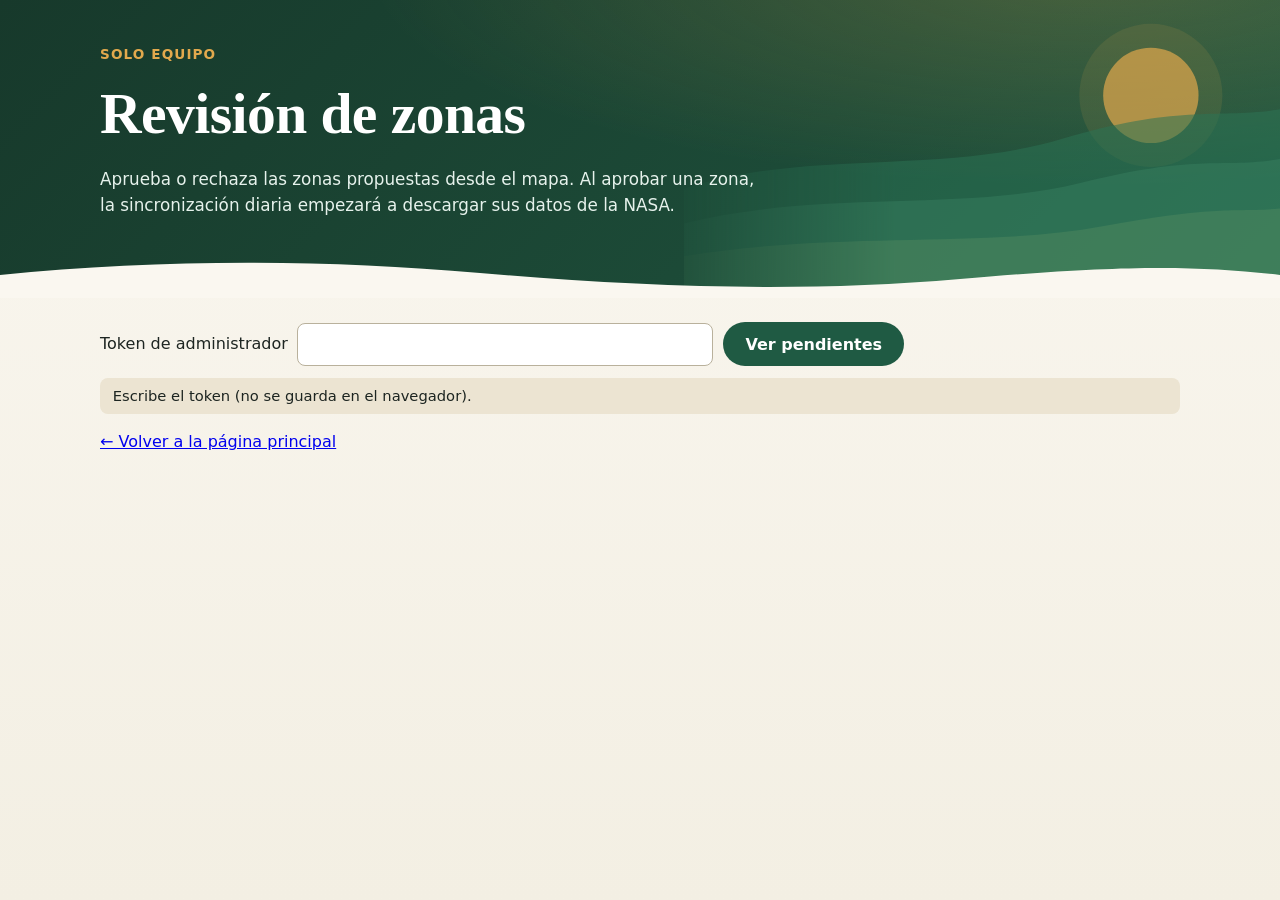
<file: frontend/admin.html>
<!DOCTYPE html>
<html lang="es">
<head>
  <meta charset="utf-8">
  <meta name="viewport" content="width=device-width, initial-scale=1">
  <meta name="robots" content="noindex">
  <title>TerraShift · Revisión de zonas</title>
  <link rel="icon" type="image/png" sizes="32x32" href="./img/favicon-32.png">
  <link rel="apple-touch-icon" href="./img/apple-touch-icon.png">
  <link rel="stylesheet" href="./styles.css">
</head>
<body>
  <header class="hero">
    <div class="wrap">
      <p class="eyebrow">Solo equipo</p>
      <h1>Revisión de zonas</h1>
      <p class="lead">Aprueba o rechaza las zonas propuestas desde el mapa. Al aprobar una zona, la sincronización diaria empezará a descargar sus datos de la NASA.</p>
    </div>
  </header>
  <main class="wrap admin">
    <form id="admin-form" class="admin__row">
      <label for="token">Token de administrador</label>
      <input id="token" type="password" autocomplete="off" spellcheck="false">
      <button type="submit">Ver pendientes</button>
    </form>
    <p id="admin-msg" class="zone-msg zone-msg--info" role="status" aria-live="polite">Escribe el token (no se guarda en el navegador).</p>
    <section id="pending" aria-label="Zonas pendientes"></section>
    <p><a href="./index.html">← Volver a la página principal</a></p>
  </main>
  <script src="./config.js?v=20261115b"></script>
  <script src="./admin.js?v=20261115b"></script>
</body>
</html>
</file>
<file: frontend/styles.css>
:root {
  --green-900: #17392b;
  --green-700: #1f5a43;
  --sand-50: #faf7f0;
  --sand-200: #ece4d2;
  --ink: #1d2521;
  --muted: #55615b;
  --amber: #9a5b00;
  --amber-bg: #fff1d6;
  --live-bg: #dcf1e5;
  --error: #8f1d1d;
  --error-bg: #fbe3e3;
  --radius: 12px;
}

* { box-sizing: border-box; }

body {
  margin: 0;
  font-family: system-ui, -apple-system, "Segoe UI", Roboto, sans-serif;
  color: var(--ink);
  background: var(--sand-50);
  line-height: 1.55;
}

.wrap { width: min(1080px, 100% - 2rem); margin-inline: auto; }

.hero { background: var(--green-900); color: #fff; padding: 2.5rem 0 2rem; }
.hero h1 { margin: 0.25rem 0 0.5rem; font-size: clamp(2rem, 5vw, 3rem); letter-spacing: -0.02em; }
.hero__row { display: flex; align-items: center; gap: 1.5rem; }
.hero__logo { flex: none; width: 112px; height: 112px; border-radius: 50%; }
.hero__text { min-width: 0; }
.eyebrow { margin: 0; font-size: 0.85rem; text-transform: uppercase; letter-spacing: 0.08em; color: #bfe0cf; }
.lead { margin: 0; max-width: 62ch; color: #e6f2ec; font-size: 1.05rem; }

.controls { display: flex; flex-wrap: wrap; gap: 0.75rem; align-items: center; margin: 1.5rem 0 1rem; }
.controls label { font-weight: 600; }
.controls input, .controls select {
  flex: 1 1 12rem; max-width: 20rem; padding: 0.6rem 0.8rem;
  border: 1px solid #b9b19c; border-radius: 8px; font: inherit; background: #fff;
}
.controls button {
  padding: 0.6rem 1.2rem; border: 0; border-radius: 8px; font: inherit; font-weight: 600;
  background: var(--green-700); color: #fff; cursor: pointer;
}
.controls button:hover:not(:disabled) { background: var(--green-900); }
.controls button:disabled { opacity: 0.6; cursor: progress; }
.controls :focus-visible, a:focus-visible { outline: 3px solid #e0a43a; outline-offset: 2px; }

.status {
  display: inline-block; margin: 0 0 1rem; padding: 0.35rem 0.8rem;
  border-radius: 999px; font-size: 0.9rem; font-weight: 600; background: var(--sand-200);
}
.status--live { background: var(--live-bg); color: var(--green-900); }
.status--backup { background: var(--amber-bg); color: var(--amber); }
.status--error { background: var(--error-bg); color: var(--error); }

.note {
  margin: 0 0 1.25rem; padding: 0.75rem 1rem; border-left: 4px solid var(--amber);
  background: var(--amber-bg); border-radius: 0 8px 8px 0;
}

.grid { display: grid; gap: 1.25rem; grid-template-columns: repeat(auto-fit, minmax(300px, 1fr)); margin-bottom: 2.5rem; }

.card {
  background: #fff; border: 1px solid var(--sand-200); border-radius: var(--radius);
  padding: 1.25rem; box-shadow: 0 1px 2px rgba(0, 0, 0, 0.04);
}
.card__code {
  display: inline-block; padding: 0.1rem 0.6rem; border-radius: 6px;
  background: var(--green-700); color: #fff; font-weight: 700; font-size: 0.85rem;
}
.card__title { margin: 0.6rem 0 0.25rem; font-size: 1.25rem; }
.card__focus { margin: 0 0 1rem; color: var(--muted); }
.empty { margin: 0; padding: 0.75rem; background: var(--sand-50); border-radius: 8px; color: var(--muted); font-size: 0.95rem; }

.indicators { width: 100%; border-collapse: collapse; font-size: 0.9rem; }
.indicators th, .indicators td { text-align: left; padding: 0.4rem 0.5rem; border-bottom: 1px solid var(--sand-200); }
.indicators th { color: var(--muted); font-weight: 600; }

.footer { padding: 1.5rem 0 3rem; color: var(--muted); font-size: 0.9rem; border-top: 1px solid var(--sand-200); }
.footer a { color: var(--green-700); }

/* --- Panel de datos de la NASA --- */
.panel {
  margin: 0 0 1.5rem; padding: 1.1rem 1.25rem; background: #fff;
  border: 1px solid var(--sand-200); border-radius: var(--radius);
}
.panel h2 { margin: 0 0 0.25rem; font-size: 1.15rem; }
.panel__lead { margin: 0 0 0.9rem; color: var(--muted); }
.table-wrap { overflow-x: auto; }
.badge { display: inline-block; padding: 0.1rem 0.55rem; border-radius: 999px; font-size: 0.82rem; font-weight: 600; white-space: nowrap; }
.badge--ok { background: var(--live-bg); color: var(--green-900); }
.badge--late { background: var(--amber-bg); color: var(--amber); }
.badge--error { background: var(--error-bg); color: var(--error); }
.badge--none { background: var(--sand-200); color: var(--muted); }
.charts { display: grid; gap: 1rem; grid-template-columns: repeat(auto-fit, minmax(260px, 1fr)); margin-top: 1rem; }
.chart { margin: 0; }
.chart figcaption { font-size: 0.9rem; font-weight: 600; margin-bottom: 0.25rem; }
.chart__svg { width: 100%; height: auto; display: block; }
.chart__axis { stroke: #b9b19c; stroke-width: 1; }
.chart__tick { font-size: 9px; fill: var(--muted); }
.chart__bar { fill: var(--green-700); }
.chart__line { fill: none; stroke: var(--green-700); stroke-width: 2; }
.chart__dot { fill: var(--green-900); }

/* --- Mapa de zonas --- */
.zone-map { height: 380px; border-radius: 8px; border: 1px solid var(--sand-200); z-index: 0; }
.zone-form { display: flex; flex-wrap: wrap; gap: 0.6rem; align-items: center; margin-top: 0.75rem; }
.zone-form label { font-weight: 600; }
.zone-form input {
  flex: 1 1 14rem; max-width: 22rem; padding: 0.5rem 0.7rem;
  border: 1px solid #b9b19c; border-radius: 8px; font: inherit; background: #fff;
}
.zone-form button, .admin button {
  padding: 0.5rem 1rem; border: 0; border-radius: 8px; font: inherit; font-weight: 600;
  background: var(--green-700); color: #fff; cursor: pointer;
}
.zone-form button:hover:not(:disabled), .admin button:hover:not(:disabled) { background: var(--green-900); }
.zone-form button:disabled, .admin button:disabled { opacity: 0.5; cursor: not-allowed; }
.zone-form .button--ghost, .admin .button--ghost { background: var(--sand-200); color: var(--ink); }
.zone-form .button--ghost:hover:not(:disabled), .admin .button--ghost:hover:not(:disabled) { background: #ddd3bb; }
.zone-form :focus-visible, .admin :focus-visible { outline: 3px solid #e0a43a; outline-offset: 2px; }
.zone-msg { margin: 0.6rem 0 0; padding: 0.4rem 0.8rem; border-radius: 8px; font-size: 0.92rem; }
.zone-msg--info { background: var(--sand-200); }
.zone-msg--ok { background: var(--live-bg); color: var(--green-900); }
.zone-msg--error { background: var(--error-bg); color: var(--error); }

/* --- Página de administración --- */
.admin { margin: 1.5rem auto 3rem; }
.admin__row { display: flex; flex-wrap: wrap; gap: 0.6rem; align-items: center; margin: 0.75rem 0; }
.admin__row input { flex: 1 1 16rem; max-width: 26rem; padding: 0.5rem 0.7rem; border: 1px solid #b9b19c; border-radius: 8px; font: inherit; }
.admin__item { display: flex; flex-wrap: wrap; gap: 0.75rem; align-items: center; justify-content: space-between; padding: 0.8rem 1rem; margin: 0.6rem 0; background: #fff; border: 1px solid var(--sand-200); border-radius: var(--radius); }
.admin__item h3 { margin: 0; font-size: 1rem; }
.admin__item p { margin: 0.15rem 0 0; color: var(--muted); font-size: 0.88rem; }
.admin__actions { display: flex; gap: 0.5rem; }

.reading { margin-top: 1.25rem; padding: 1rem 1.1rem; background: #f4f1e6; border-left: 4px solid var(--green-700); border-radius: 8px; }
.reading h3 { margin: 0 0 0.5rem; font-size: 1.05rem; }
.reading ul { margin: 0; padding-left: 1.2rem; }
.reading li { margin: 0.45rem 0; line-height: 1.5; }
.reading__note { margin: 0.75rem 0 0; font-size: 0.85rem; color: #5a5648; }

.indicators td.best { font-weight: 700; color: var(--green-900); background: #e9f3ec; }

.interpretation__title { margin: 1.1rem 0 0.35rem; font-size: 1.02rem; color: var(--green-900); }
.interpretation__list { margin: 0; padding-left: 1.2rem; }
.interpretation__list li { margin: 0.5rem 0; line-height: 1.55; }
.interpretation__why { display: block; margin-top: 0.15rem; font-size: 0.8rem; color: #6a6657; }

/* Tablas en pantallas angostas: cada fila pasa a ser una tarjeta con "título: valor". */
@media (max-width: 720px) {
  .table-wrap { overflow-x: visible; }
  .indicators, .indicators tbody, .indicators tr, .indicators td { display: block; width: 100%; }
  .indicators thead { position: absolute; left: -9999px; top: auto; width: 1px; height: 1px; overflow: hidden; }
  .indicators tr { margin: 0 0 0.75rem; padding: 0.2rem 0.6rem; background: #fff; border: 1px solid var(--sand-200); border-radius: 8px; }
  .indicators td { display: flex; justify-content: space-between; align-items: baseline; gap: 1rem; padding: 0.4rem 0; border-bottom: 1px dashed var(--sand-200); text-align: right; overflow-wrap: anywhere; }
  .indicators td:last-child { border-bottom: 0; }
  .indicators td::before { content: attr(data-label); flex: 0 0 38%; text-align: left; font-weight: 600; color: var(--muted); }
  .indicators td.best { background: #e9f3ec; padding-inline: 0.4rem; margin-inline: -0.4rem; width: calc(100% + 0.8rem); }
}

/* Tabla comparativa agrupada y tarjetas por estrategia */
.indicators tr.group th { padding-top: 0.9rem; font-size: 0.95rem; color: var(--green-900); background: #f4f1e6; border-bottom: 1px solid var(--sand-200); }
.indicators td:first-child { width: 34%; }
.card { min-width: 0; }
.card__groups { margin-top: 0.5rem; }
.card__group { margin: 0.9rem 0 0.25rem; font-size: 0.95rem; color: var(--green-900); }
.card__metrics { list-style: none; margin: 0; padding: 0; }
.card__metrics li { display: flex; flex-wrap: wrap; justify-content: space-between; gap: 0.15rem 0.75rem; padding: 0.35rem 0; border-bottom: 1px dashed var(--sand-200); font-size: 0.9rem; }
.card__metric-name { color: var(--muted); }
.card__metric-value { margin-left: auto; text-align: right; font-weight: 600; overflow-wrap: anywhere; }
@media (max-width: 720px) {
  .indicators tr.group { padding: 0; margin: 0.75rem 0 0.25rem; background: transparent; border: 0; }
  .indicators tr.group th { display: block; width: 100%; padding: 0.4rem 0.6rem; border-radius: 6px; }
  .indicators td:first-child { width: 100%; }
}

.summary { margin: 1rem 0; padding: 1rem 1.2rem; background: #e9f3ec; border-left: 5px solid var(--green-700); border-radius: 10px; }
.summary h2 { margin: 0 0 0.4rem; font-size: 1.05rem; color: var(--green-900); }
.summary__line { margin: 0.35rem 0; font-size: 1.02rem; line-height: 1.5; }

@media (max-width: 720px) {
  .hero__row { flex-direction: column; align-items: flex-start; gap: 1rem; }
  .hero__logo { width: 88px; height: 88px; }
}

/* ===== Estética: colores del logo, orden, desplegables y animaciones ===== */
:root {
  --terra: #b4563a;
  --ocre: #e2a94d;
  --cream: #f4eedd;
  --shadow: 0 1px 2px rgba(23, 57, 43, 0.06), 0 8px 24px rgba(23, 57, 43, 0.07);
  --shadow-up: 0 2px 4px rgba(23, 57, 43, 0.08), 0 14px 32px rgba(23, 57, 43, 0.12);
}
html { scroll-behavior: smooth; }
body { background: linear-gradient(180deg, var(--sand-50) 0%, #f3efe3 100%) fixed; }

/* Encabezado con degradado y borde ondulado */
.hero {
  position: relative; overflow: hidden; padding: 2.75rem 0 5rem;
  background: radial-gradient(1200px 360px at 85% -10%, rgba(226, 169, 77, 0.22), transparent 60%),
              linear-gradient(135deg, var(--green-900) 0%, #1c4a37 60%, var(--green-700) 100%);
}
.hero::after {
  content: ""; position: absolute; left: 0; right: 0; bottom: -1px; height: 44px;
  background: var(--sand-50);
  -webkit-mask: url("data:image/svg+xml,%3Csvg xmlns='http://www.w3.org/2000/svg' viewBox='0 0 1200 44' preserveAspectRatio='none'%3E%3Cpath d='M0 44V20C150 4 300 4 450 18s300 20 450 6 220-14 300-4v24z'/%3E%3C/svg%3E") center / 100% 100% no-repeat;
          mask: url("data:image/svg+xml,%3Csvg xmlns='http://www.w3.org/2000/svg' viewBox='0 0 1200 44' preserveAspectRatio='none'%3E%3Cpath d='M0 44V20C150 4 300 4 450 18s300 20 450 6 220-14 300-4v24z'/%3E%3C/svg%3E") center / 100% 100% no-repeat;
}
.hero__logo { box-shadow: 0 0 0 4px rgba(226, 169, 77, 0.35), 0 10px 28px rgba(0, 0, 0, 0.35); }
.eyebrow { color: var(--ocre); font-weight: 600; }

/* Formulario centrado y montado sobre el encabezado */
.controls {
  position: relative; z-index: 2; justify-content: center; text-align: center;
  margin: -2.75rem auto 1.5rem; padding: 1rem 1.25rem; max-width: 720px;
  background: #fff; border: 1px solid var(--sand-200); border-radius: 16px; box-shadow: var(--shadow-up);
}
.controls select { flex: 1 1 14rem; max-width: 22rem; text-align: center; text-align-last: center; }

/* Botones: mismo estilo, texto centrado, buena zona táctil */
.controls button, .zone-form button, .admin button {
  display: inline-flex; align-items: center; justify-content: center; text-align: center;
  min-height: 44px; padding: 0.6rem 1.4rem; border-radius: 999px; line-height: 1.2;
  transition: transform 0.18s ease, box-shadow 0.18s ease, background-color 0.18s ease;
}
.controls button:hover:not(:disabled), .zone-form button:hover:not(:disabled), .admin button:hover:not(:disabled) {
  transform: translateY(-2px); box-shadow: 0 6px 16px rgba(23, 57, 43, 0.25);
}
.controls button:active:not(:disabled), .zone-form button:active:not(:disabled), .admin button:active:not(:disabled) { transform: translateY(0) scale(0.98); box-shadow: none; }
.zone-form { justify-content: center; gap: 0.75rem; }
.zone-form label { flex: 1 1 100%; text-align: center; margin-top: 0.25rem; }
.zone-form input { text-align: center; }
.status { display: block; width: fit-content; margin: 0 auto 1.25rem; }

/* Paneles y tarjetas */
.panel, .summary {
  border-radius: 16px; box-shadow: var(--shadow); border-color: transparent;
  padding: 1.35rem 1.5rem;
}
.panel h2, .summary h2 { display: flex; align-items: center; gap: 0.6rem; font-size: 1.25rem; letter-spacing: -0.01em; }
.panel h2::before, .summary h2::before { content: ""; flex: none; width: 6px; height: 1.2em; border-radius: 3px; background: linear-gradient(180deg, var(--ocre), var(--terra)); }
.summary { background: linear-gradient(135deg, #e9f3ec, #f5f1e2); border-left: 0; }
.card { --accent: var(--green-700); border: 0; border-top: 5px solid var(--accent); border-radius: 16px; box-shadow: var(--shadow); transition: transform 0.25s ease, box-shadow 0.25s ease; }
.card:hover { transform: translateY(-4px); box-shadow: var(--shadow-up); }
.card[data-code="E1"] { --accent: var(--terra); }
.card[data-code="E2"] { --accent: var(--ocre); }
.card[data-code="E3"] { --accent: var(--green-700); }
.card__code { background: var(--accent); color: #fff; padding: 0.15rem 0.75rem; border-radius: 999px; }
.card[data-code="E2"] .card__code { color: var(--green-900); }
.grid { gap: 1.5rem; align-items: start; }

/* Desplegable: botón centrado con flecha animada */
.card__details { margin-top: 0.5rem; text-align: center; }
.card__details summary {
  display: flex; align-items: center; justify-content: center; gap: 0.5rem; list-style: none; cursor: pointer;
  min-height: 44px; padding: 0.55rem 1.2rem; border-radius: 999px; font-weight: 600; text-align: center;
  background: var(--cream); color: var(--green-900); border: 1px solid var(--sand-200);
  transition: background-color 0.18s ease, transform 0.18s ease;
}
.card__details summary::-webkit-details-marker { display: none; }
.card__details summary::after { content: ""; width: 0.55em; height: 0.55em; border-right: 2px solid currentColor; border-bottom: 2px solid currentColor; transform: rotate(45deg) translateY(-2px); transition: transform 0.25s ease; }
.card__details summary:hover { background: #ebe2c9; transform: translateY(-1px); }
.card__details summary:focus-visible { outline: 3px solid #e0a43a; outline-offset: 2px; }
.card__details[open] summary::after { transform: rotate(-135deg) translateY(-2px); }
.card__details[open] > :not(summary) { text-align: left; animation: slide-in 0.35s ease both; }
.card__details[open] > summary { margin-bottom: 0.75rem; }

/* Animaciones al hacer scroll */
.js .reveal { opacity: 0; transform: translateY(26px); transition: opacity 0.6s ease, transform 0.6s cubic-bezier(0.2, 0.7, 0.2, 1); transition-delay: var(--d, 0ms); }
.js .reveal.is-visible { opacity: 1; transform: none; }
@keyframes slide-in { from { opacity: 0; transform: translateY(-8px); } to { opacity: 1; transform: none; } }
@keyframes rise { from { opacity: 0; transform: translateY(14px); } to { opacity: 1; transform: none; } }
@keyframes float { 0%, 100% { transform: translateY(0); } 50% { transform: translateY(-6px); } }
.hero__text > * { animation: rise 0.7s ease both; }
.hero__text > :nth-child(2) { animation-delay: 0.1s; }
.hero__text > :nth-child(3) { animation-delay: 0.2s; }
.hero__logo { animation: rise 0.7s ease both, float 6s ease-in-out 0.8s infinite; }

/* Barra de avance y botón para volver arriba */
.progress { position: fixed; top: 0; left: 0; height: 4px; width: 100%; z-index: 50; transform-origin: 0 50%; transform: scaleX(0); background: linear-gradient(90deg, var(--ocre), var(--terra)); pointer-events: none; }
.to-top {
  position: fixed; right: 1rem; bottom: 1rem; z-index: 40; width: 48px; height: 48px; display: grid; place-items: center;
  border: 0; border-radius: 50%; background: var(--green-700); color: #fff; font-size: 1.3rem; cursor: pointer; box-shadow: var(--shadow-up);
  opacity: 0; transform: translateY(12px); pointer-events: none; transition: opacity 0.25s ease, transform 0.25s ease, background-color 0.18s ease;
}
.to-top.is-on { opacity: 1; transform: none; pointer-events: auto; }
.to-top:hover { background: var(--green-900); }
.to-top:focus-visible { outline: 3px solid #e0a43a; outline-offset: 2px; }

.footer { text-align: center; }

@media (max-width: 720px) {
  .hero { padding-bottom: 4.25rem; }
  .controls { margin-top: -2.25rem; flex-direction: column; align-items: stretch; }
  .controls select { flex: none; max-width: none; width: 100%; }
  .controls button { flex: none; width: 100%; }
  .zone-form button { flex: 1 1 100%; }
  .panel, .summary { padding: 1.1rem 1rem; }
  .card:hover { transform: none; }
}
@media (prefers-reduced-motion: reduce) {
  html { scroll-behavior: auto; }
  *, *::before, *::after { animation: none !important; transition: none !important; }
  .js .reveal { opacity: 1; transform: none; }
}

/* ===== Rediseño: tipografía, encabezado ilustrado, navegación, barras y pie ===== */
:root { --serif: "Iowan Old Style", "Palatino Linotype", Palatino, "Book Antiqua", Georgia, serif; }
h1, .section-head h2, .panel h2, .summary h2, .card__title { font-family: var(--serif); }
.hero h1 { font-weight: 700; letter-spacing: -0.01em; font-size: clamp(2.4rem, 6vw, 3.6rem); }
.panel h2, .summary h2 { font-size: 1.4rem; font-weight: 700; }

/* Encabezado con ilustración de terrazas y sol */
.hero .wrap { position: relative; z-index: 1; }
.hero::before {
  content: ""; position: absolute; right: 0; bottom: 0; width: min(54%, 640px); height: 100%; pointer-events: none;
  background: url("data:image/svg+xml,%3Csvg xmlns='http://www.w3.org/2000/svg' viewBox='0 0 600 300' preserveAspectRatio='xMaxYMax meet'%3E%3Ccircle cx='470' cy='96' r='72' fill='%23e2a94d' fill-opacity='.14'/%3E%3Ccircle cx='470' cy='96' r='48' fill='%23e2a94d' fill-opacity='.9'/%3E%3Cpath d='M0 300V190C120 150 260 176 380 140S540 120 600 110V300Z' fill='%232f7a5a' fill-opacity='.55'/%3E%3Cpath d='M0 300V225C140 190 280 214 400 184S540 170 600 160V300Z' fill='%233f8a69' fill-opacity='.5'/%3E%3Cpath d='M0 300V258C160 232 300 250 420 228S550 214 600 210V300Z' fill='%235f9a68' fill-opacity='.45'/%3E%3C/svg%3E") right bottom / contain no-repeat;
  opacity: 0.8;
  -webkit-mask-image: linear-gradient(to right, transparent 0%, #000 40%); mask-image: linear-gradient(to right, transparent 0%, #000 40%);
}
.chips { display: flex; flex-wrap: wrap; gap: 0.5rem; margin: 1.1rem 0 0.5rem; padding: 0; list-style: none; }
.chip { padding: 0.3rem 0.85rem 0.3rem 0.35rem; border-radius: 999px; font-size: 0.85rem; color: #fff; background: rgba(255, 255, 255, 0.1); border: 1px solid rgba(255, 255, 255, 0.2); backdrop-filter: blur(4px); }
.chip b { display: inline-block; margin-right: 0.4rem; padding: 0.05rem 0.55rem; border-radius: 999px; }
.chip--e1 b { background: var(--terra); }
.chip--e2 b { background: var(--ocre); color: var(--green-900); }
.chip--e3 b { background: #3f8a69; }
.sources { margin: 0.6rem 0 0; font-size: 0.8rem; letter-spacing: 0.05em; color: #bfe0cf; }

/* Navegación flotante por secciones */
.nav {
  position: sticky; top: 0.75rem; z-index: 30; display: flex; gap: 0.25rem; width: fit-content; max-width: 100%;
  margin: 0 auto 1.75rem; padding: 0.3rem; overflow-x: auto; scrollbar-width: none;
  background: rgba(255, 255, 255, 0.88); backdrop-filter: blur(10px); border: 1px solid var(--sand-200); border-radius: 999px; box-shadow: var(--shadow-up);
}
.nav::-webkit-scrollbar { display: none; }
.nav[hidden], .nav a[hidden] { display: none; }
.nav a { flex: none; padding: 0.45rem 1rem; border-radius: 999px; color: var(--ink); font-size: 0.9rem; font-weight: 600; text-decoration: none; white-space: nowrap; transition: background-color 0.2s ease, color 0.2s ease; }
.nav a:hover { background: var(--cream); }
.nav a.is-active { background: var(--green-700); color: #fff; }
.nav a:focus-visible { outline: 3px solid #e0a43a; outline-offset: 1px; }
main section, .results-block { scroll-margin-top: 5rem; }

/* Cabecera de la sección de estrategias */
.section-head { text-align: center; margin: 2rem auto 1.5rem; max-width: 62ch; }
.kicker { margin: 0 0 0.35rem; font-size: 0.78rem; font-weight: 700; text-transform: uppercase; letter-spacing: 0.12em; color: var(--terra); }
.section-head h2 { margin: 0 0 0.4rem; font-size: clamp(1.6rem, 4vw, 2.1rem); color: var(--green-900); letter-spacing: -0.01em; }
.section-head p:last-child { margin: 0; color: var(--muted); }
.results-block:has(#results:empty) { display: none; }
.results-block { margin-bottom: 1rem; }

/* Barras de rendimiento dentro de cada tarjeta */
.card { padding: 1.4rem 1.4rem 1.25rem; }
.card__title { font-size: 1.4rem; }
.card__kpis { margin: 0.25rem 0 1rem; padding: 0.9rem 1rem; background: var(--sand-50); border-radius: 12px; }
.card__kpis-title { margin: 0 0 0.4rem; font-size: 0.74rem; font-weight: 700; text-transform: uppercase; letter-spacing: 0.07em; color: var(--muted); }
.kpi { margin: 0.7rem 0 0; }
.kpi__crop { margin: 0 0 0.15rem; font-weight: 700; font-size: 0.95rem; color: var(--green-900); }
.kpi__row { display: grid; grid-template-columns: 4.4rem 1fr 3.4rem 3.1rem; align-items: center; gap: 0.5rem; padding: 0.12rem 0; font-size: 0.86rem; }
.kpi__label { color: var(--muted); }
.kpi__bar { height: 9px; overflow: hidden; border-radius: 999px; background: var(--sand-200); }
.kpi__bar i { display: block; height: 100%; width: var(--w, 0); border-radius: 999px; background: var(--accent); transition: width 1s cubic-bezier(0.2, 0.7, 0.2, 1) 0.15s; }
.js .card:not(.is-visible) .kpi__bar i { width: 0; }
.kpi__val { font-weight: 700; text-align: right; font-variant-numeric: tabular-nums; }
.kpi__best { padding: 0.05rem 0.4rem; border-radius: 999px; font-size: 0.68rem; text-align: center; background: var(--live-bg); color: var(--green-900); }
.kpi__best:empty { visibility: hidden; }
.kpi__row--best .kpi__val { color: var(--green-900); }

/* Pie de página */
.site-footer { margin-top: 3rem; padding: 2rem 0 2.5rem; background: var(--green-900); color: #d3e6db; }
.site-footer__row { display: flex; align-items: center; gap: 1.25rem; }
.site-footer img { flex: none; width: 64px; height: 64px; border-radius: 50%; box-shadow: 0 0 0 3px rgba(226, 169, 77, 0.35); }
.site-footer p { margin: 0.2rem 0; }
.site-footer strong { color: #fff; }
.site-footer__small { font-size: 0.85rem; opacity: 0.85; }
.site-footer a { color: var(--ocre); }

@media (max-width: 720px) {
  .hero::before { width: 100%; opacity: 0.28; }
  .nav { width: 100%; justify-content: flex-start; }
  .kpi__row { grid-template-columns: 3.6rem 1fr 3rem 2.8rem; gap: 0.4rem; }
  .site-footer__row { flex-direction: column; text-align: center; }
}

/* Explicación de resultados: títulos tipo etiqueta y puntos como tarjetas suaves */
.interpretation__title { display: inline-flex; align-items: center; gap: 0.5rem; margin: 1.6rem 0 0.7rem; padding: 0.3rem 0.95rem 0.3rem 0.75rem; border-radius: 999px; background: var(--cream); font-size: 0.95rem; font-family: inherit; }
.interpretation__title::before { content: ""; width: 0.6rem; height: 0.6rem; border-radius: 50%; background: var(--terra); }
.interpretation__list { display: grid; gap: 0.6rem; padding: 0; list-style: none; }
.interpretation__list li { margin: 0; padding: 0.8rem 1rem; background: var(--sand-50); border-left: 4px solid var(--ocre); border-radius: 10px; transition: transform 0.2s ease, box-shadow 0.2s ease; }
.interpretation__list li:hover { transform: translateX(3px); box-shadow: var(--shadow); }
.interpretation__why { margin-top: 0.3rem; }

.site-footer__nasa { font-size: 0.88rem; border-left: 3px solid var(--ocre); padding-left: 0.6rem; margin: 0.5rem 0; }
</file>
